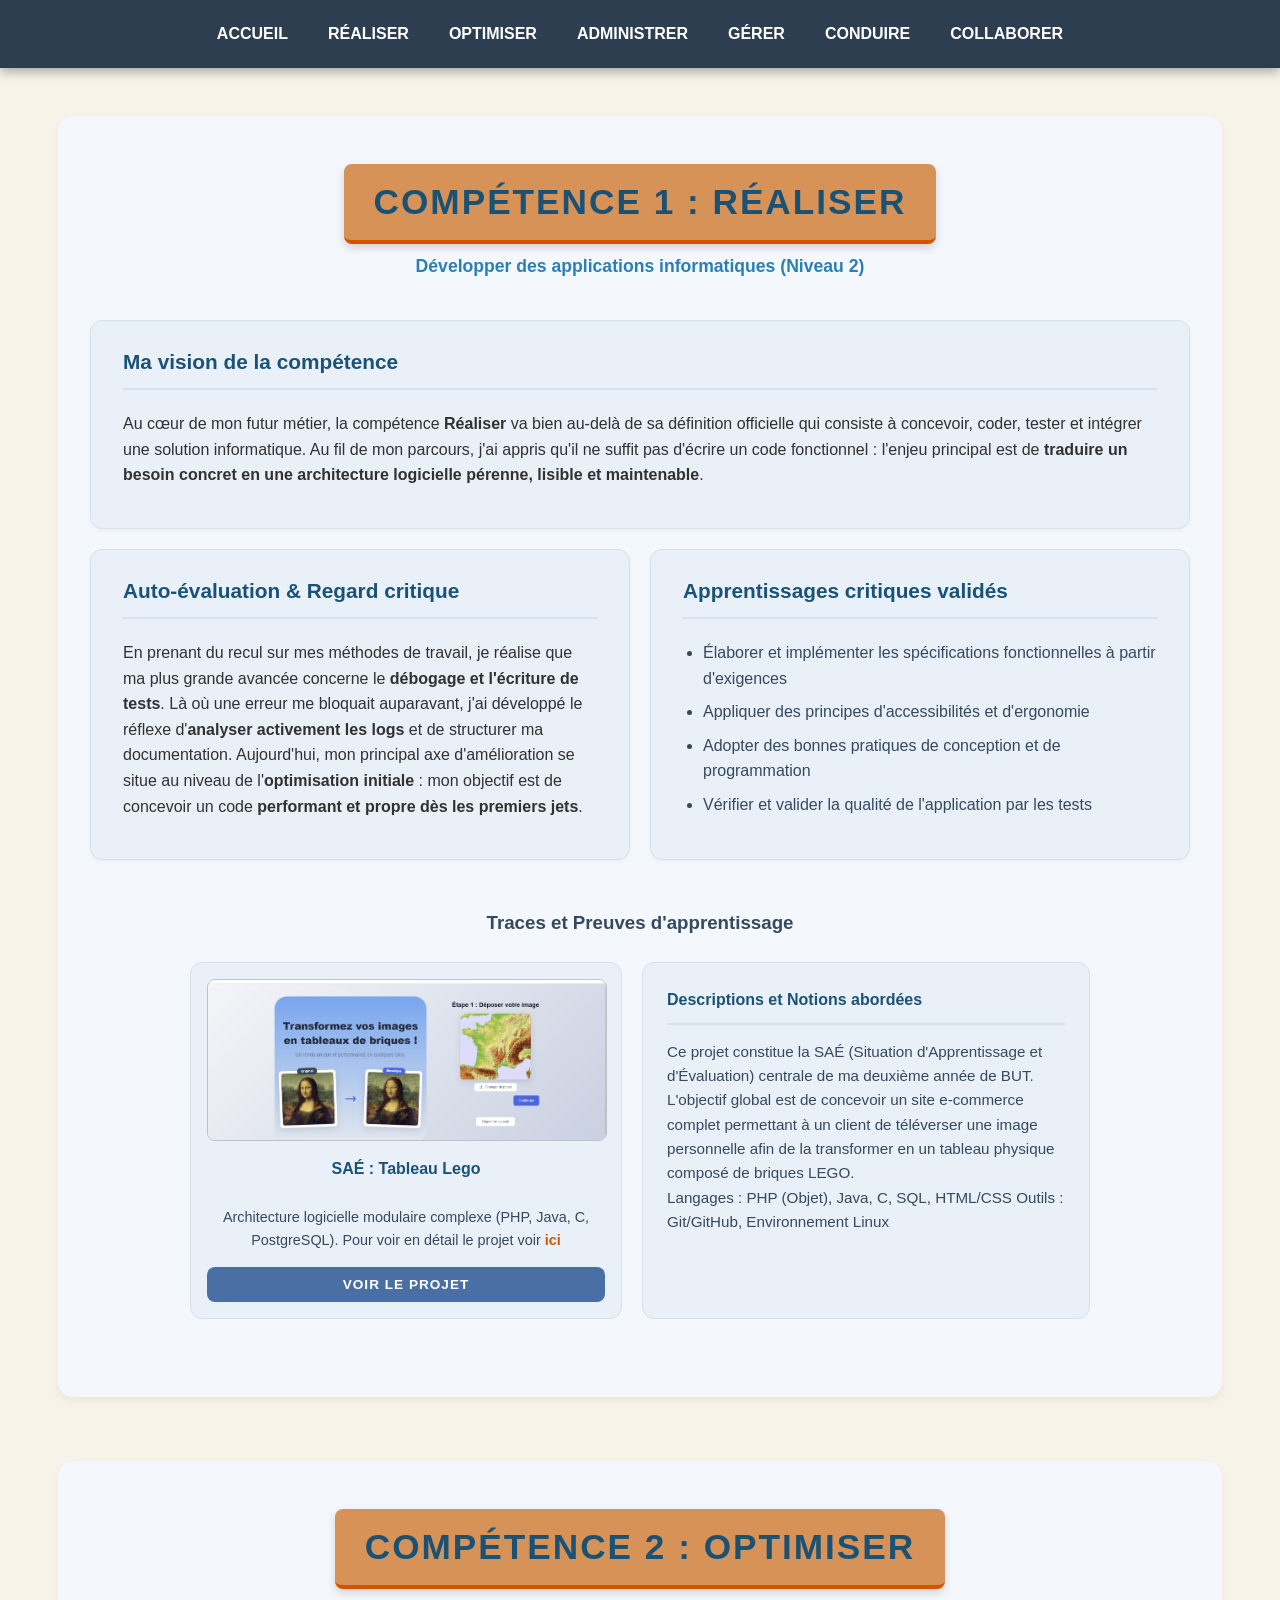
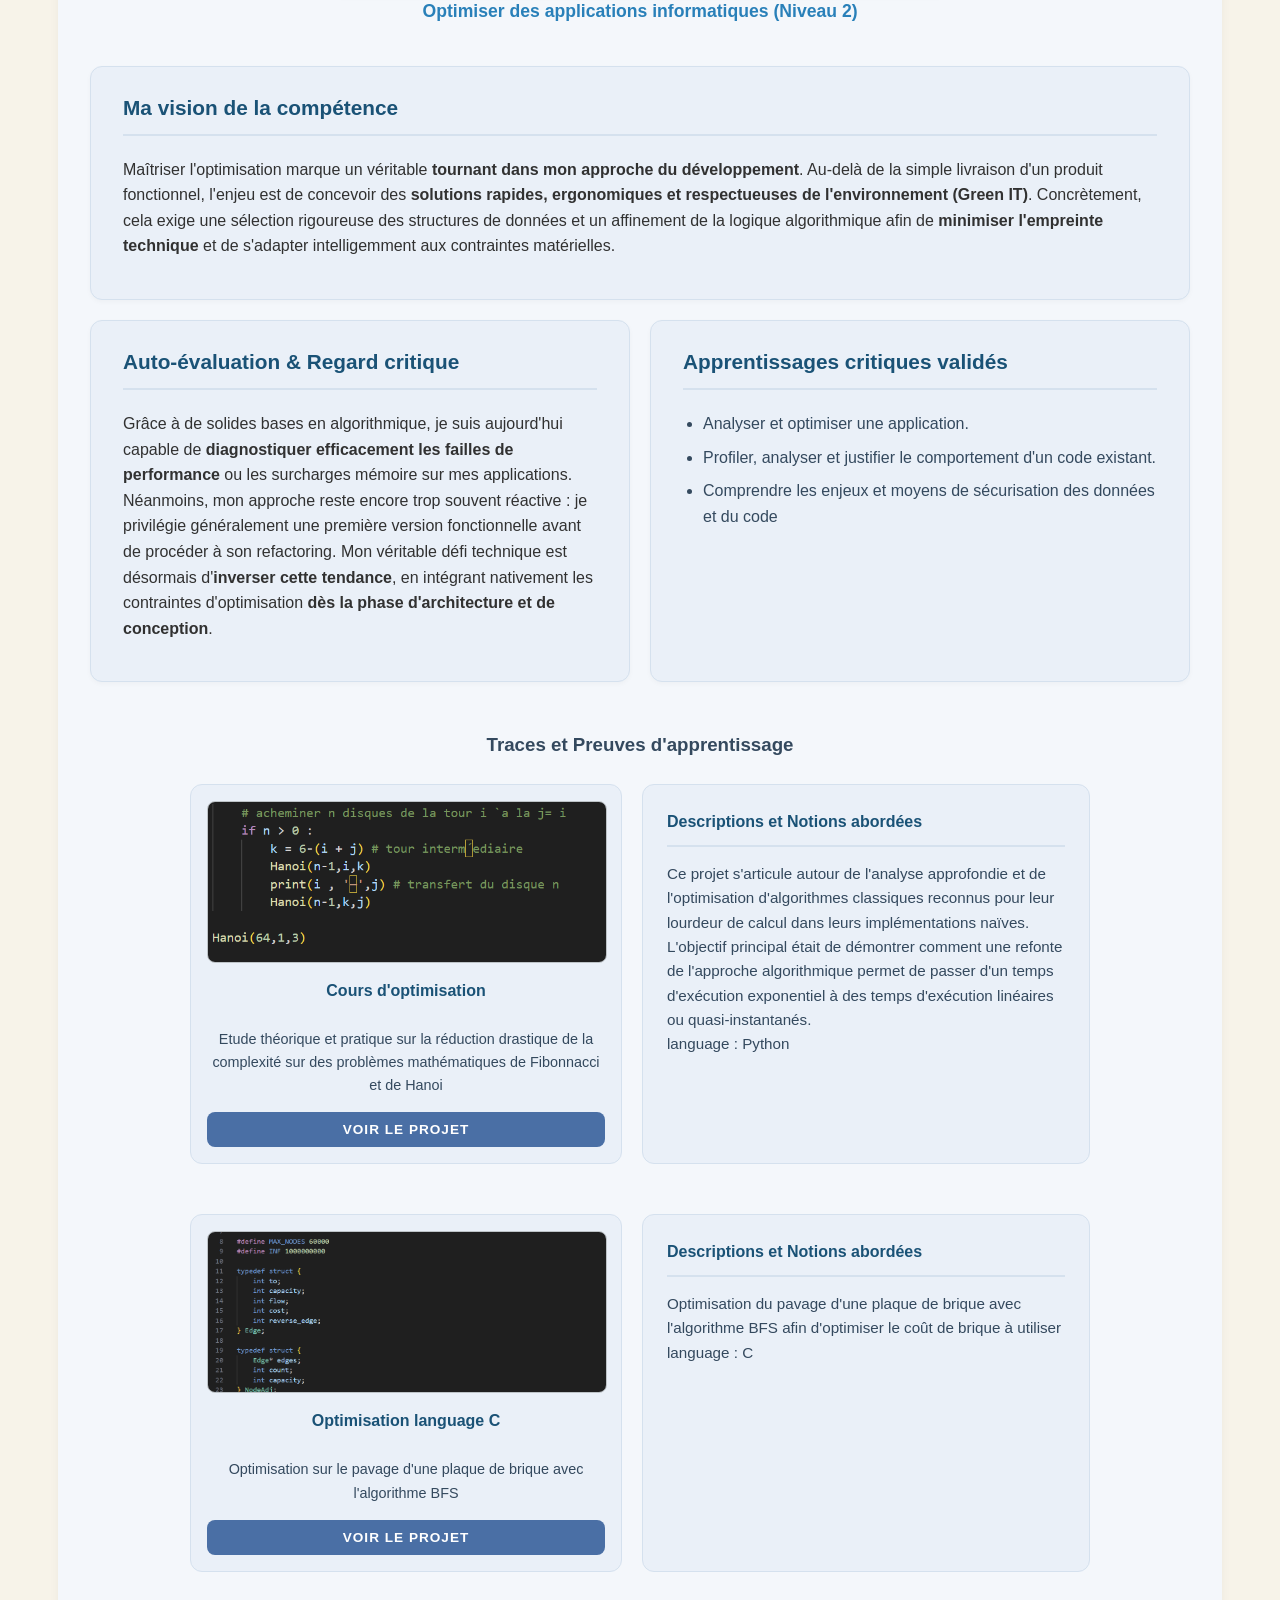
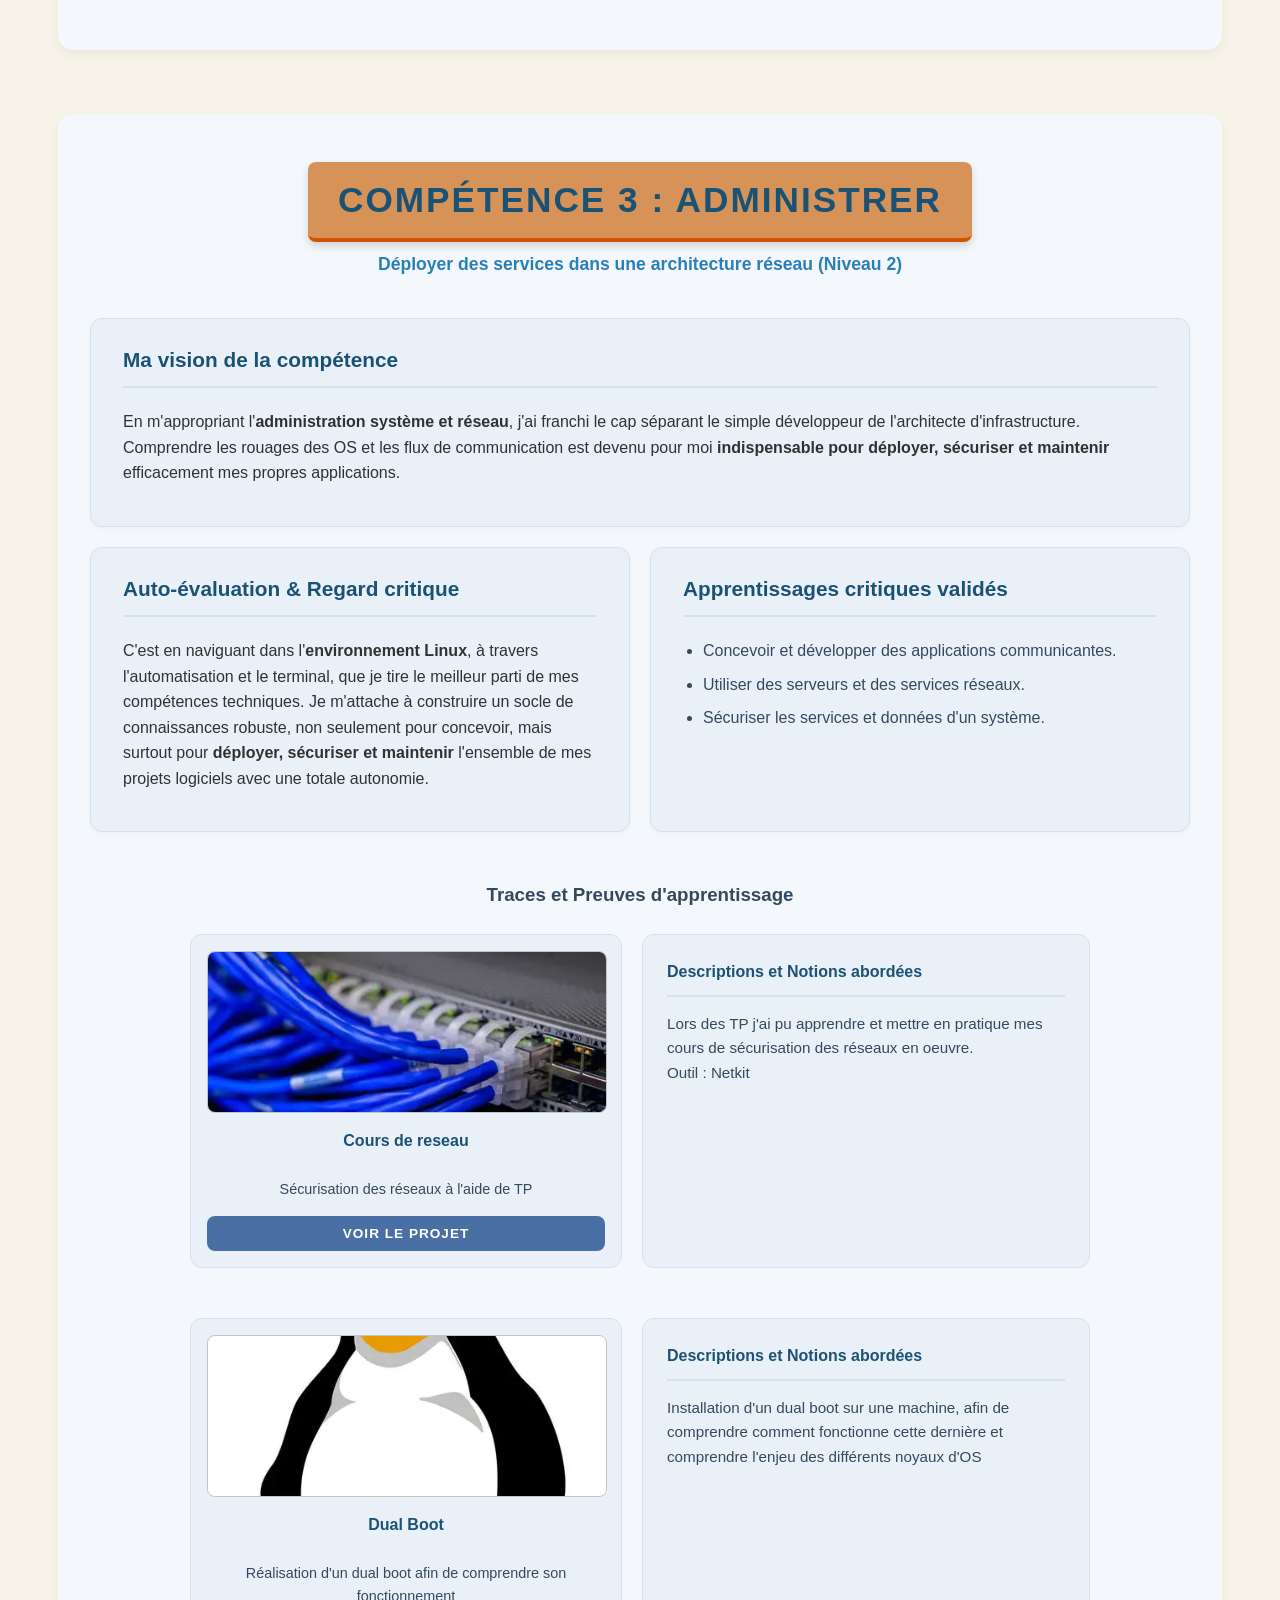
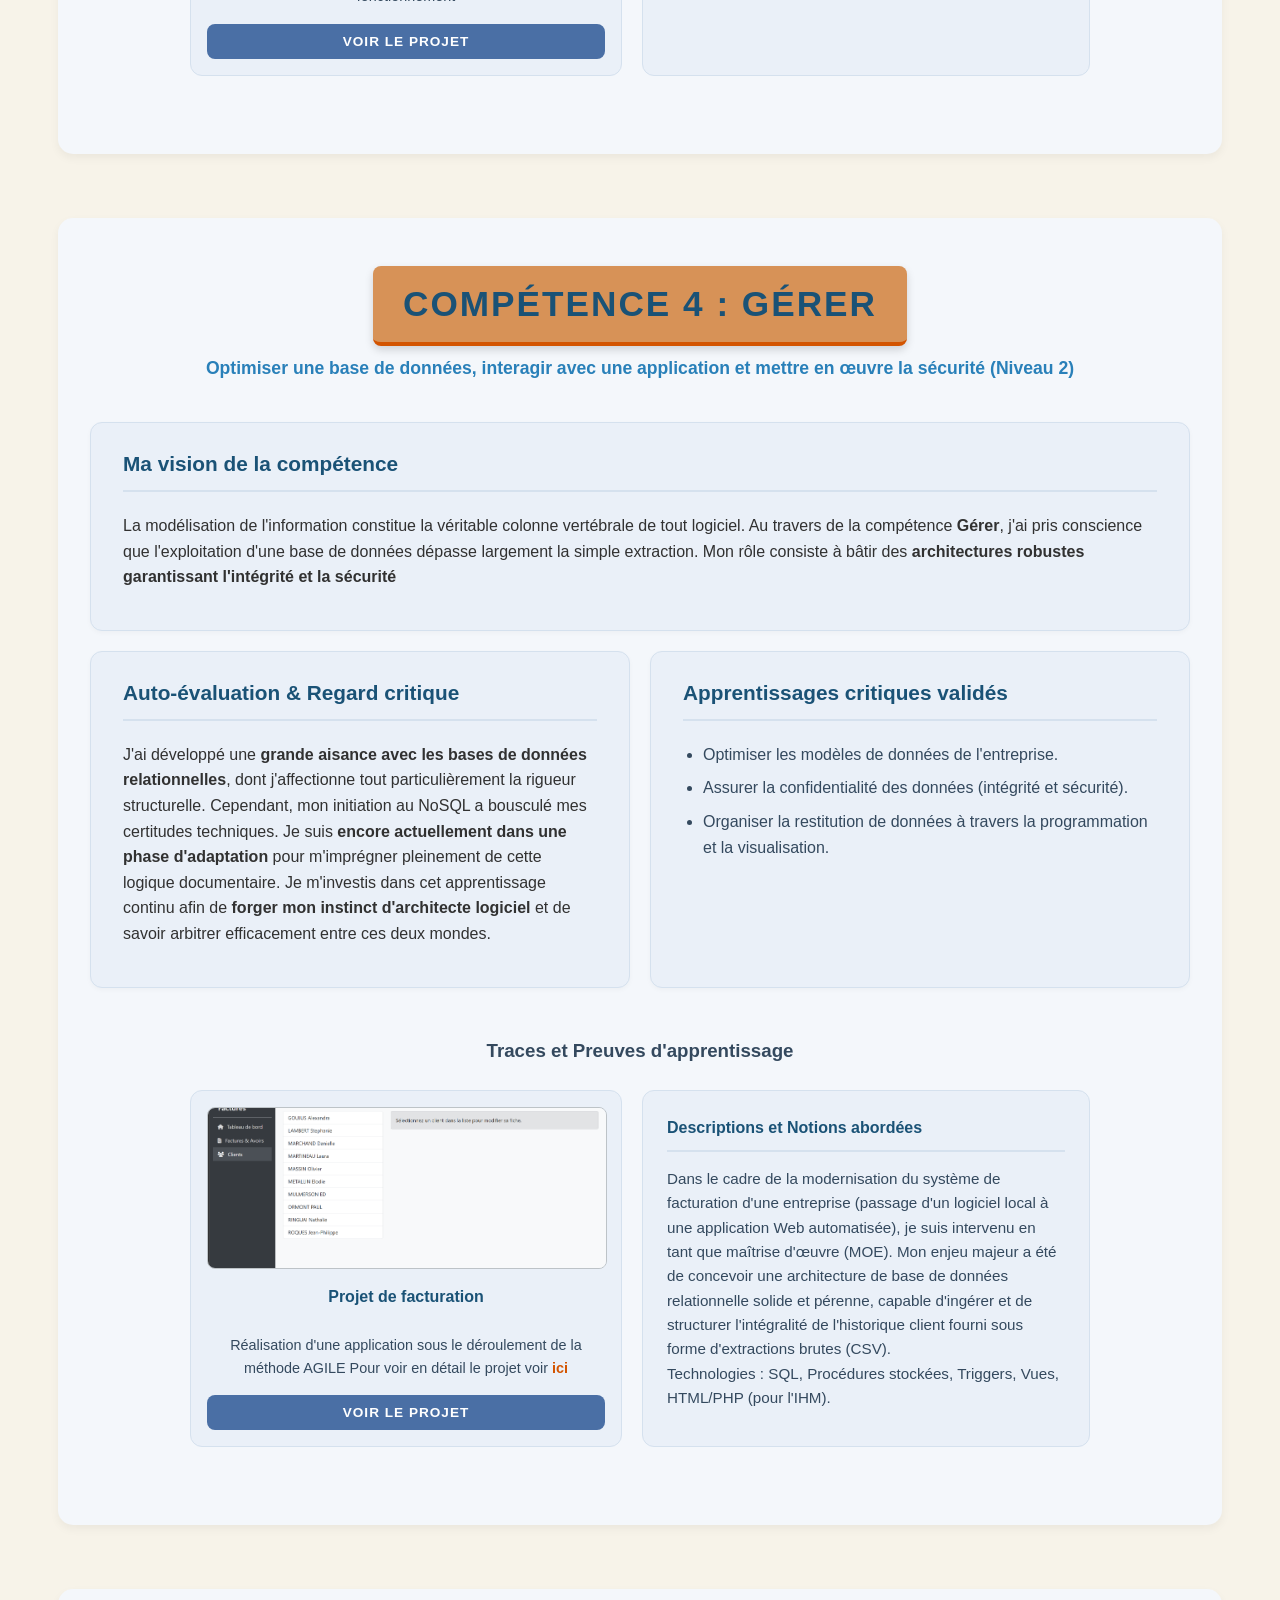
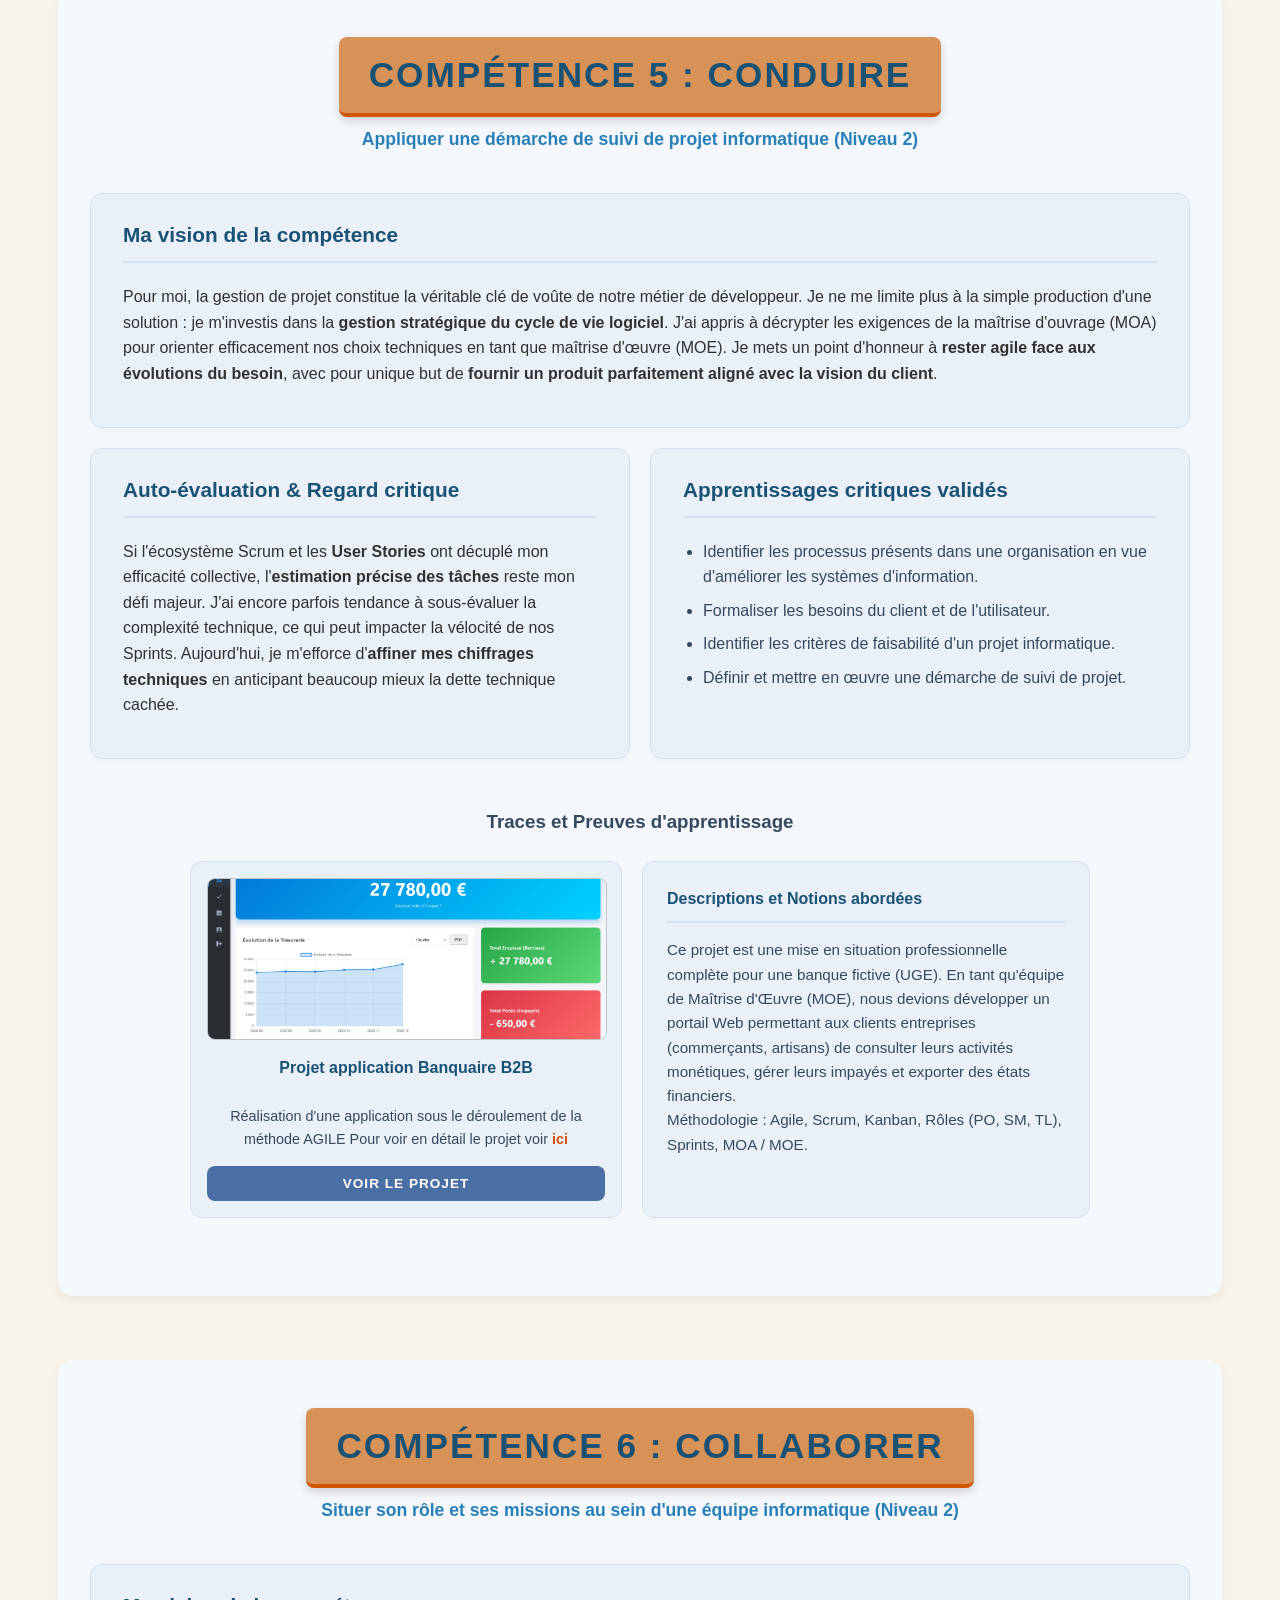
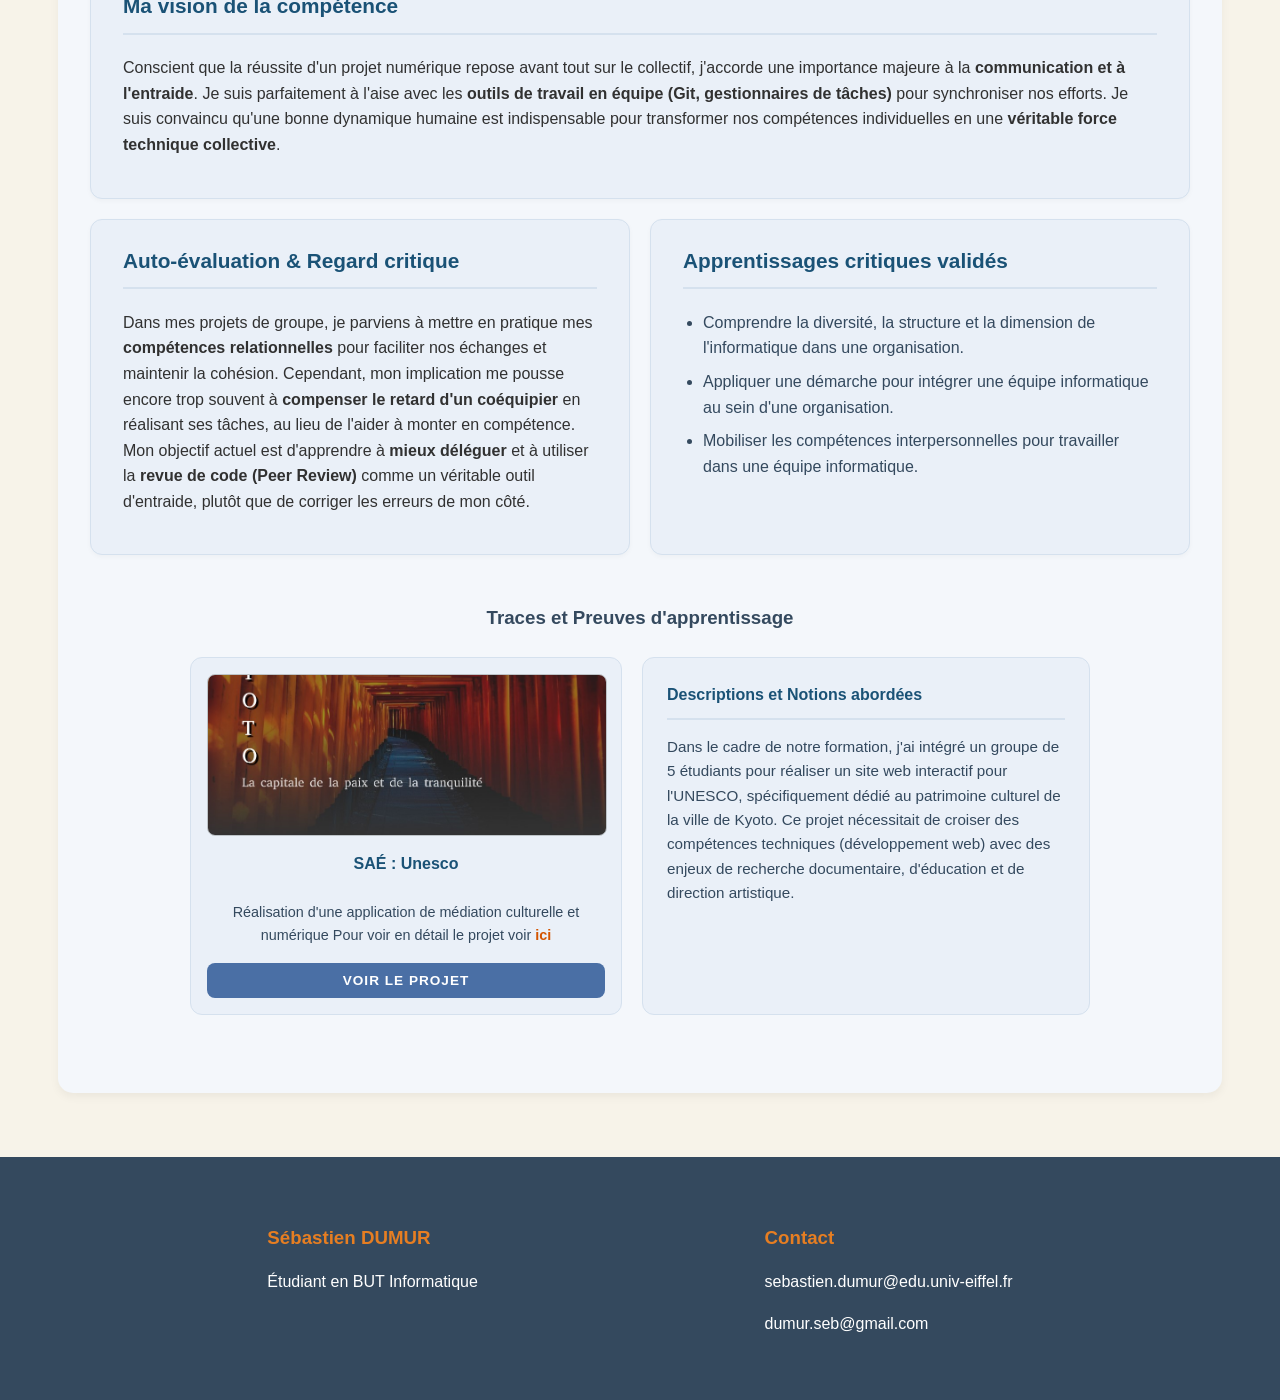
<file: competences.html>
<!DOCTYPE html>
<html lang="fr">
<head>
    <meta charset="UTF-8">
    <meta name="viewport" content="width=device-width, initial-scale=1.0, maximum-scale=1.0, user-select=none">
    <title>Mes Compétences | Sébastien DUMUR</title>
    <link rel="stylesheet" href="styles.css">
</head>
<body>
    <nav>
        <a href="index.html">Accueil</a>
        <a href="#realiser">Réaliser</a>
        <a href="#optimiser">Optimiser</a>
        <a href="#administrer">Administrer</a>
        <a href="#gerer">Gérer</a>
        <a href="#conduire">Conduire</a>
        <a href="#collaborer">Collaborer</a>
    </nav>

    <main>
        <section id="realiser" class="competence-wrapper">
            <h2 class="comp-title-main">Compétence 1 : RÉALISER</h2>
            <p class="comp-subtitle">Développer des applications informatiques (Niveau 2)</p>

            <div class="comp-grid-2">
                <div class="comp-card full-width">
                    <h3>Ma vision de la compétence</h3>
                    <p>Au cœur de mon futur métier, la compétence <strong>Réaliser</strong> va bien au-delà de sa définition officielle qui consiste à concevoir, coder, tester et intégrer une solution informatique. Au fil de mon parcours, j'ai appris qu'il ne suffit pas d'écrire un code fonctionnel : l'enjeu principal est de <strong>traduire un besoin concret en une architecture logicielle pérenne, lisible et maintenable</strong>.</p>
                </div>
                <div class="comp-card">
                    <h3> Auto-évaluation & Regard critique</h3>
                    <p>En prenant du recul sur mes méthodes de travail, je réalise que ma plus grande avancée concerne le <strong>débogage et l'écriture de tests</strong>. Là où une erreur me bloquait auparavant, j'ai développé le réflexe d'<strong>analyser activement les logs</strong> et de structurer ma documentation. Aujourd'hui, mon principal axe d'amélioration se situe au niveau de l'<strong>optimisation initiale</strong> : mon objectif est de concevoir un code <strong>performant et propre dès les premiers jets</strong>.</p>
                </div>
                <div class="comp-card">
                    <h3> Apprentissages critiques validés</h3>
                    <ul>
                        <li>Élaborer et implémenter les spécifications fonctionnelles à partir d'exigences</li>
                        <li>Appliquer des principes d'accessibilités et d'ergonomie</li>
                        <li>Adopter des bonnes pratiques de conception et de programmation</li>
                        <li>Vérifier et valider la qualité de l'application par les tests</li>
                    </ul>
                </div>
            </div>

            <div class="preuves-container">
                <h3>Traces et Preuves d'apprentissage</h3>
                <div class="preuves-grid">
                    <div class="projet-row">
                        <div class="preuve-card">
                            <img src="Image/img2brick.png" alt="Projet Lego" class="thumbnail" onclick="openGallery(['Image/img2brick.png', 'Image/img2brick_code.png', 'Image/img2brick_code2.png', 'Image/Img2brick2.png', 'Image/Img2brick3.png', 'Image/Img2brick4.png', 'Image/Img2brick5.png', 'Image/Img2brickMail.png'])">
                            <h4>SAÉ : Tableau Lego</h4>
                            <p>Architecture logicielle modulaire complexe (PHP, Java, C, PostgreSQL).
                            Pour voir en détail le projet voir <a href="https://github.com/Lynox789/Img2brick_grp/">ici</a></p>
                            <button class="btn-galerie" onclick="openGallery(['Image/img2brick.png', 'Image/img2brick_code.png', 'Image/img2brick_code2.png', 'Image/Img2brick2.png', 'Image/Img2brick3.png', 'Image/Img2brick4.png', 'Image/Img2brick5.png', 'Image/Img2brickMail.png'])">VOIR LE PROJET</button>
                        </div>
                        
                        <div class="description-card">
                            <h4>Descriptions et Notions abordées</h4>
                            <p>Ce projet constitue la SAÉ (Situation d'Apprentissage et d'Évaluation) centrale de ma deuxième année de BUT. L'objectif global est de concevoir un site e-commerce complet permettant à un client de téléverser une image personnelle afin de la transformer en un tableau physique composé de briques LEGO.</p>
                            <p>Langages : PHP (Objet), Java, C, SQL, HTML/CSS
                            Outils : Git/GitHub, Environnement Linux</p>
                        </div>
                    </div>
                </div>
            </div>
        </section>

        <section id="optimiser" class="competence-wrapper">
            <h2 class="comp-title-main">Compétence 2 : OPTIMISER</h2>
            <p class="comp-subtitle">Optimiser des applications informatiques (Niveau 2)</p>

            <div class="comp-grid-2">
                <div class="comp-card full-width">
                    <h3>Ma vision de la compétence</h3>
                    <p>Maîtriser l'optimisation marque un véritable <strong>tournant dans mon approche du développement</strong>. Au-delà de la simple livraison d'un produit fonctionnel, l'enjeu est de concevoir des <strong>solutions rapides, ergonomiques et respectueuses de l'environnement (Green IT)</strong>. Concrètement, cela exige une sélection rigoureuse des structures de données et un affinement de la logique algorithmique afin de <strong>minimiser l'empreinte technique</strong> et de s'adapter intelligemment aux contraintes matérielles.</p>
                </div>
                <div class="comp-card">
                    <h3> Auto-évaluation & Regard critique</h3>
                    <p>Grâce à de solides bases en algorithmique, je suis aujourd'hui capable de <strong>diagnostiquer efficacement les failles de performance</strong> ou les surcharges mémoire sur mes applications. Néanmoins, mon approche reste encore trop souvent réactive : je privilégie généralement une première version fonctionnelle avant de procéder à son refactoring. Mon véritable défi technique est désormais d'<strong>inverser cette tendance</strong>, en intégrant nativement les contraintes d'optimisation <strong>dès la phase d'architecture et de conception</strong>.</p>
                </div>
                <div class="comp-card">
                    <h3> Apprentissages critiques validés</h3>
                    <ul>
                        <li>Analyser et optimiser une application.</li>
                        <li>Profiler, analyser et justifier le comportement d'un code existant.</li>
                        <li>Comprendre les enjeux et moyens de sécurisation des données et du code</li>
                    </ul>
                </div>
            </div>
                <div class="preuves-container">
                    <h3>Traces et Preuves d'apprentissage</h3>
                    <div class="preuves-grid">
                        
                        <div class="projet-row">
                            <div class="preuve-card">
                                <img src="Image/opti_code.png" alt="Cours optimisation" class="thumbnail" onclick="openGallery(['Image/opti_code.png', 'Image/opti_code2.png'])">
                                <h4>Cours d'optimisation</h4>
                                <p>Etude théorique et pratique sur la réduction drastique de la complexité sur des problèmes mathématiques de Fibonnacci et de Hanoi</p>
                                <button class="btn-galerie" onclick="openGallery(['Image/opti_code.png', 'Image/opti_code2.png'])">VOIR LE PROJET</button>
                            </div>
                            <div class="description-card">
                                <h4>Descriptions et Notions abordées</h4>
                                <p>Ce projet s'articule autour de l'analyse approfondie et de l'optimisation d'algorithmes classiques reconnus pour leur lourdeur de calcul dans leurs implémentations naïves. L'objectif principal était de démontrer comment une refonte de l'approche algorithmique permet de passer d'un temps d'exécution exponentiel à des temps d'exécution linéaires ou quasi-instantanés.</p>
                                <p>language : Python</p>
                            </div>
                        </div>

                        <div class="projet-row">
                            <div class="preuve-card">
                                <img src="Image/opti_code3.png" alt="Optimisation C" class="thumbnail" onclick="openGallery(['Image/opti_code3.png', 'Image/resultat_pavage.png', 'Image/opti_code4.png', 'Image/opti_code5.png'])">
                                <h4>Optimisation language C</h4>
                                <p>Optimisation sur le pavage d'une plaque de brique avec l'algorithme BFS</p>
                                <button class="btn-galerie" onclick="openGallery(['Image/opti_code3.png', 'Image/resultat_pavage.png', 'Image/opti_code4.png', 'Image/opti_code5.png'])">VOIR LE PROJET</button>
                            </div>
                            <div class="description-card">
                                <h4>Descriptions et Notions abordées</h4>
                                <p>Optimisation du pavage d'une plaque de brique avec l'algorithme BFS afin d'optimiser le coût de brique à utiliser</p>
                                <p>language : C</p>
                            </div>
                        </div>

                    </div>
            </div>
            </div>
        </section>

        <section id="administrer" class="competence-wrapper">
            <h2 class="comp-title-main">Compétence 3 : ADMINISTRER</h2>
            <p class="comp-subtitle">Déployer des services dans une architecture réseau (Niveau 2)</p>

            <div class="comp-grid-2">
                <div class="comp-card full-width">
                    <h3>Ma vision de la compétence</h3>
                    <p>En m'appropriant l'<strong>administration système et réseau</strong>, j'ai franchi le cap séparant le simple développeur de l'architecte d'infrastructure. Comprendre les rouages des OS et les flux de communication est devenu pour moi <strong>indispensable pour déployer, sécuriser et maintenir</strong> efficacement mes propres applications.</p>
                </div>
                <div class="comp-card">
                    <h3> Auto-évaluation & Regard critique</h3>
                    <p>C'est en naviguant dans l'<strong>environnement Linux</strong>, à travers l'automatisation et le terminal, que je tire le meilleur parti de mes compétences techniques. Je m'attache à construire un socle de connaissances robuste, non seulement pour concevoir, mais surtout pour <strong>déployer, sécuriser et maintenir</strong> l'ensemble de mes projets logiciels avec une totale autonomie.</p>
                </div>
                <div class="comp-card">
                    <h3> Apprentissages critiques validés</h3>
                    <ul>
                        <li>Concevoir et développer des applications communicantes.</li>
                        <li>Utiliser des serveurs et des services réseaux.</li>
                        <li>Sécuriser les services et données d'un système.</li>
                    </ul>
                </div>
            </div>
                <div class="preuves-container">
                    <h3>Traces et Preuves d'apprentissage</h3>
                    <div class="preuves-grid">
                        
                        <div class="projet-row">
                            <div class="preuve-card">
                                <img src="Image/reseau.webp" alt="Cours reseau" class="thumbnail" onclick="openGallery(['Image/reseau.webp'])">
                                <h4>Cours de reseau</h4>
                                <p>Sécurisation des réseaux à l'aide de TP</p>
                                <button class="btn-galerie" onclick="openGallery(['Image/reseau.webp'])">VOIR LE PROJET</button>
                            </div>
                            <div class="description-card">
                                <h4>Descriptions et Notions abordées</h4>
                                <p>Lors des TP j'ai pu apprendre et mettre en pratique mes cours de sécurisation des réseaux en oeuvre.</p>
                                <p>Outil : Netkit</p>
                            </div>
                        </div>

                        <div class="projet-row">
                            <div class="preuve-card">
                                <img src="Image/tux.webp" alt="Dual Boot" class="thumbnail" onclick="openGallery(['Image/tux.webp'])">
                                <h4>Dual Boot</h4>
                                <p>Réalisation d'un dual boot afin de comprendre son fonctionnement</p>
                                <button class="btn-galerie" onclick="openGallery(['Image/tux.webp'])">VOIR LE PROJET</button>
                            </div>
                            <div class="description-card">
                                <h4>Descriptions et Notions abordées</h4>
                                <p>Installation d'un dual boot sur une machine, afin de comprendre comment fonctionne cette dernière et comprendre l'enjeu des différents noyaux d'OS</p>
                            </div>
                        </div>

                    </div>
            </div>
        </section>

        <section id="gerer" class="competence-wrapper">
            <h2 class="comp-title-main">Compétence 4 : GÉRER</h2>
            <p class="comp-subtitle">Optimiser une base de données, interagir avec une application et mettre en œuvre la sécurité (Niveau 2)</p>

            <div class="comp-grid-2">
                <div class="comp-card full-width">
                    <h3>Ma vision de la compétence</h3>
                    <p>La modélisation de l'information constitue la véritable colonne vertébrale de tout logiciel. Au travers de la compétence <strong>Gérer</strong>, j'ai pris conscience que l'exploitation d'une base de données dépasse largement la simple extraction. Mon rôle consiste à bâtir des <strong>architectures robustes garantissant l'intégrité et la sécurité</strong></p>
                </div>
                <div class="comp-card">
                    <h3> Auto-évaluation & Regard critique</h3>
                    <p>J'ai développé une <strong>grande aisance avec les bases de données relationnelles</strong>, dont j'affectionne tout particulièrement la rigueur structurelle. Cependant, mon initiation au NoSQL a bousculé mes certitudes techniques. Je suis <strong>encore actuellement dans une phase d'adaptation</strong> pour m'imprégner pleinement de cette logique documentaire. Je m'investis dans cet apprentissage continu afin de <strong>forger mon instinct d'architecte logiciel</strong> et de savoir arbitrer efficacement entre ces deux mondes.</p>
                </div>
                <div class="comp-card">
                    <h3> Apprentissages critiques validés</h3>
                    <ul>
                        <li>Optimiser les modèles de données de l'entreprise.</li>
                        <li>Assurer la confidentialité des données (intégrité et sécurité).</li>
                        <li>Organiser la restitution de données à travers la programmation et la visualisation.</li>
                    </ul>
                </div>
            </div>
            <div class="preuves-container">
                <h3>Traces et Preuves d'apprentissage</h3>
                <div class="preuves-grid">
                    <div class="projet-row">
                        <div class="preuve-card">
                            <img src="Image/facturation.png" alt="facturation" class="thumbnail" onclick="openGallery(['Image/facturation.png'])">
                            <h4>Projet de facturation</h4>
                            <p>Réalisation d'une application sous le déroulement de la méthode AGILE
                            Pour voir en détail le projet voir <a href="https://github.com/Lynox789/Facturation/">ici</a></p>
                            <button class="btn-galerie" onclick="openGallery(['Image/facturation.png'])">VOIR LE PROJET</button>
                        </div>
                        
                        <div class="description-card">
                            <h4>Descriptions et Notions abordées</h4>
                            <p>Dans le cadre de la modernisation du système de facturation d'une entreprise (passage d'un logiciel local à une application Web automatisée), je suis intervenu en tant que maîtrise d'œuvre (MOE). Mon enjeu majeur a été de concevoir une architecture de base de données relationnelle solide et pérenne, capable d'ingérer et de structurer l'intégralité de l'historique client fourni sous forme d'extractions brutes (CSV).</p>
                            <p>Technologies : SQL, Procédures stockées, Triggers, Vues, HTML/PHP (pour l'IHM).</p>
                        </div>
                    </div>
                </div>
            </div>
        </section>

        <section id="conduire" class="competence-wrapper">
            <h2 class="comp-title-main">Compétence 5 : CONDUIRE</h2>
            <p class="comp-subtitle">Appliquer une démarche de suivi de projet informatique (Niveau 2)</p>

            <div class="comp-grid-2">
                <div class="comp-card full-width">
                    <h3>Ma vision de la compétence</h3>
                    <p>Pour moi, la gestion de projet constitue la véritable clé de voûte de notre métier de développeur. Je ne me limite plus à la simple production d'une solution : je m'investis dans la <strong>gestion stratégique du cycle de vie logiciel</strong>. J'ai appris à décrypter les exigences de la maîtrise d'ouvrage (MOA) pour orienter efficacement nos choix techniques en tant que maîtrise d'œuvre (MOE). Je mets un point d'honneur à <strong>rester agile face aux évolutions du besoin</strong>, avec pour unique but de <strong>fournir un produit parfaitement aligné avec la vision du client</strong>.</p>
                </div>
                <div class="comp-card">
                    <h3> Auto-évaluation & Regard critique</h3>
                    <p>Si l'écosystème Scrum et les <strong>User Stories</strong> ont décuplé mon efficacité collective, l'<strong>estimation précise des tâches</strong> reste mon défi majeur. J'ai encore parfois tendance à sous-évaluer la complexité technique, ce qui peut impacter la vélocité de nos Sprints. Aujourd'hui, je m'efforce d'<strong>affiner mes chiffrages techniques</strong> en anticipant beaucoup mieux la dette technique cachée.</p>
                </div>
                <div class="comp-card">
                    <h3> Apprentissages critiques validés</h3>
                    <ul>
                        <li>Identifier les processus présents dans une organisation en vue d'améliorer les systèmes d'information.</li>
                        <li>Formaliser les besoins du client et de l'utilisateur.</li>
                        <li>Identifier les critères de faisabilité d'un projet informatique.</li>
                        <li>Définir et mettre en œuvre une démarche de suivi de projet.</li>
                    </ul>
                </div>
            </div>
            <div class="preuves-container">
                <h3>Traces et Preuves d'apprentissage</h3>
                <div class="preuves-grid">
                    <div class="projet-row">
                        <div class="preuve-card">
                            <img src="Image/banque.png" alt="Banque" class="thumbnail" onclick="openGallery(['Image/banque.png', 'Image/banque2.png', 'Image/banque3.png', 'Image/banque4.png', 'Image/banque5.png'])">
                            <h4>Projet application Banquaire B2B</h4>
                            <p>Réalisation d'une application sous le déroulement de la méthode AGILE
                            Pour voir en détail le projet voir <a href="https://github.com/Lynox789/Banque/">ici</a></p>
                            <button class="btn-galerie" onclick="openGallery(['Image/banque.png', 'Image/banque2.png', 'Image/banque3.png', 'Image/banque4.png', 'Image/banque5.png'])">VOIR LE PROJET</button>
                        </div>
                        
                        <div class="description-card">
                            <h4>Descriptions et Notions abordées</h4>
                            <p>Ce projet est une mise en situation professionnelle complète pour une banque fictive (UGE). En tant qu'équipe de Maîtrise d'Œuvre (MOE), nous devions développer un portail Web permettant aux clients entreprises (commerçants, artisans) de consulter leurs activités monétiques, gérer leurs impayés et exporter des états financiers.</p>
                            <p>Méthodologie : Agile, Scrum, Kanban, Rôles (PO, SM, TL), Sprints, MOA / MOE.</p>
                        </div>
                    </div>
                </div>
            </div>
        </section>

        <section id="collaborer" class="competence-wrapper">
            <h2 class="comp-title-main">Compétence 6 : COLLABORER</h2>
            <p class="comp-subtitle">Situer son rôle et ses missions au sein d'une équipe informatique (Niveau 2)</p>

            <div class="comp-grid-2">
                <div class="comp-card full-width">
                    <h3>Ma vision de la compétence</h3>
                    <p>Conscient que la réussite d'un projet numérique repose avant tout sur le collectif, j'accorde une importance majeure à la <strong>communication et à l'entraide</strong>. Je suis parfaitement à l'aise avec les <strong>outils de travail en équipe (Git, gestionnaires de tâches)</strong> pour synchroniser nos efforts. Je suis convaincu qu'une bonne dynamique humaine est indispensable pour transformer nos compétences individuelles en une <strong>véritable force technique collective</strong>.</p>
                </div>
                <div class="comp-card">
                    <h3> Auto-évaluation & Regard critique</h3>
                    <p>Dans mes projets de groupe, je parviens à mettre en pratique mes <strong>compétences relationnelles</strong> pour faciliter nos échanges et maintenir la cohésion. Cependant, mon implication me pousse encore trop souvent à <strong>compenser le retard d'un coéquipier</strong> en réalisant ses tâches, au lieu de l'aider à monter en compétence. Mon objectif actuel est d'apprendre à <strong>mieux déléguer</strong> et à utiliser la <strong>revue de code (Peer Review)</strong> comme un véritable outil d'entraide, plutôt que de corriger les erreurs de mon côté.</p>
                </div>
                <div class="comp-card">
                    <h3> Apprentissages critiques validés</h3>
                    <ul>
                        <li>Comprendre la diversité, la structure et la dimension de l'informatique dans une organisation.</li>
                        <li>Appliquer une démarche pour intégrer une équipe informatique au sein d'une organisation.</li>
                        <li>Mobiliser les compétences interpersonnelles pour travailler dans une équipe informatique.</li>
                    </ul>
                </div>
            </div>
                <div class="preuves-container">
                <h3>Traces et Preuves d'apprentissage</h3>
                <div class="preuves-grid">
                    <div class="projet-row">
                        <div class="preuve-card">
                            <img src="Image/unesco.jpg" alt="Projet Unesco" class="thumbnail" onclick="openGallery(['Image/unesco.jpg', 'Image/KyotoBienseance.png'])">
                            <h4>SAÉ : Unesco</h4>
                            <p>Réalisation d'une application de médiation culturelle et numérique
                            Pour voir en détail le projet voir <a href="https://github.com/Lynox789/Kyoto_final/">ici</a></p>
                            <button class="btn-galerie" onclick="openGallery(['Image/unesco.jpg', 'Image/KyotoBienseance.png'])">VOIR LE PROJET</button>
                        </div>
                        
                        <div class="description-card">
                            <h4>Descriptions et Notions abordées</h4>
                            <p>Dans le cadre de notre formation, j'ai intégré un groupe de 5 étudiants pour réaliser un site web interactif pour l'UNESCO, spécifiquement dédié au patrimoine culturel de la ville de Kyoto. Ce projet nécessitait de croiser des compétences techniques (développement web) avec des enjeux de recherche documentaire, d'éducation et de direction artistique.</p>
                        </div>
                    </div>
                </div>
            </div>
        </section>

    </main>

    <footer>
        <div class="footer-container">
            <div>
                <h3>Sébastien DUMUR</h3>
                <p>Étudiant en BUT Informatique</p>
            </div>
            <div>
                <h3>Contact</h3>
                <p>sebastien.dumur@edu.univ-eiffel.fr</p>
                <p>dumur.seb@gmail.com</p>
            </div>
        </div>
    </footer>

    <div id="lightbox">
        <button class="gallery-close" onclick="closeGallery()">✕</button>
        <div class="gallery-track" id="gallery-track"></div>
        <div class="gallery-counter" id="gallery-counter">1 / 1</div>
    </div>

    <script>
        const lightbox = document.getElementById('lightbox');
        const track = document.getElementById('gallery-track');
        const counter = document.getElementById('gallery-counter');
        
        let currentGallery = [];
        let currentIndex = 0;
        let isDragging = false;
        let startX = 0, startY = 0;
        let currentTranslate = 0, prevTranslate = 0;
        let animationID = 0;

        lightbox.addEventListener('click', (e) => {
            // Si on clique sur le fond noir ou la zone autour de l'image, on ferme
            if (e.target.id === 'lightbox' || e.target.classList.contains('gallery-slide')) {
                closeGallery();
            }
        });

        function openGallery(imagesArray) {
            currentGallery = imagesArray;
            currentIndex = 0;
            track.innerHTML = '';
            
            currentGallery.forEach(src => {
                const slide = document.createElement('div');
                slide.className = 'gallery-slide';
                const img = document.createElement('img');
                img.src = src;
                img.alt = "Image de preuve";
                
                // Zoom sur PC
                img.addEventListener('dblclick', function(e) {
                    e.stopPropagation(); // Empêche le clic de se propager au fond
                    this.classList.toggle('zoomed');
                });

                // Zoom sur Mobile
                let lastTap = 0;
                img.addEventListener('touchend', function(e) {
                    let currentTime = new Date().getTime();
                    let tapLength = currentTime - lastTap;
                    // Si le temps entre deux tapes est court (< 300ms), c'est un double-tap
                    if (tapLength < 300 && tapLength > 0) {
                        this.classList.toggle('zoomed');
                        e.preventDefault(); // Empêche le comportement par défaut du navigateur
                    }
                    lastTap = currentTime;
                });

                slide.appendChild(img);
                track.appendChild(slide);
            });
            
            lightbox.style.display = 'block';
            document.body.style.overflow = 'hidden'; 
            
            track.style.transition = 'none'; 
            currentTranslate = currentIndex * -window.innerWidth;
            prevTranslate = currentTranslate;
            
            // Retire le zoom de toutes les images lors d'un changement de slide
            document.querySelectorAll('.gallery-slide img').forEach(img => img.classList.remove('zoomed'));
            
            setSliderPosition();
            updateCounter();
        }

        function closeGallery() {
            lightbox.style.display = 'none';
            document.body.style.overflow = ''; 
            cancelAnimationFrame(animationID);
        }

        lightbox.addEventListener('touchstart', touchStart);
        lightbox.addEventListener('touchmove', touchMove);
        lightbox.addEventListener('touchend', touchEnd);
        lightbox.addEventListener('mousedown', mouseStart);
        lightbox.addEventListener('mousemove', mouseMove);
        lightbox.addEventListener('mouseleave', mouseEnd);
        lightbox.addEventListener('mouseup', mouseEnd);

        function touchStart(e) { startDrag(e.touches[0].clientX, e.touches[0].clientY); }
        function mouseStart(e) { 
            e.preventDefault(); 
            startDrag(e.clientX, e.clientY); 
            lightbox.style.cursor = 'grabbing';
        }

        function startDrag(x, y) {
            isDragging = true;
            startX = x;
            startY = y;
            track.style.transition = 'none'; 
            cancelAnimationFrame(animationID);
        }

        function touchMove(e) { dragMove(e.touches[0].clientX, e.touches[0].clientY); }
        function mouseMove(e) { if (isDragging) dragMove(e.clientX, e.clientY); }

        function dragMove(currentX, currentY) {
            if (!isDragging) return;
            const diffX = currentX - startX;
            const diffY = currentY - startY;

            if (window.innerWidth <= 768 && Math.abs(diffY) > 80 && Math.abs(diffX) < 50) {
                closeGallery();
                return;
            }

            currentTranslate = prevTranslate + diffX;
            if (currentIndex === 0 && diffX > 0) currentTranslate = diffX / 3;
            if (currentIndex === currentGallery.length - 1 && diffX < 0) currentTranslate = prevTranslate + diffX / 3;

            setSliderPosition();
        }

        function touchEnd() { endDrag(); }
        function mouseEnd() { if (isDragging) endDrag(); }

        function endDrag() {
            isDragging = false;
            lightbox.style.cursor = 'grab';
            
            const movedBy = currentTranslate - prevTranslate;
            const threshold = Math.max(100, window.innerWidth * 0.2);

            track.style.transition = 'transform 0.3s ease-out';

            if (movedBy < -threshold && currentIndex < currentGallery.length - 1) {
                currentIndex += 1;
            } else if (movedBy > threshold && currentIndex > 0) {
                currentIndex -= 1;
            }

            currentTranslate = currentIndex * -window.innerWidth;
            prevTranslate = currentTranslate;
            
            setSliderPosition();
            updateCounter();
        }

        function setSliderPosition() {
            track.style.transform = `translateX(${currentTranslate}px)`;
        }

        function updateCounter() {
            counter.innerText = `${currentIndex + 1} / ${currentGallery.length}`;
        }

        window.addEventListener('resize', () => {
            if (lightbox.style.display === 'block') {
                track.style.transition = 'none';
                currentTranslate = currentIndex * -window.innerWidth;
                prevTranslate = currentTranslate;
                setSliderPosition();
            }
        });
        
        window.addEventListener('keydown', (e) => {
            if (e.key === 'Escape' && lightbox.style.display === 'block') closeGallery();
        });
    </script>
</body>
</html>
</file>
<file: styles.css>
/* #> sert à différencier des commentaires classiques des sections de code */
/* #> styles globaux */
body {
    font-family: 'Segoe UI', Tahoma, Geneva, Verdana, sans-serif;
    margin: 0;
    padding: 0;
    background: #f7f3e9;
    color: #313131;
    line-height: 1.6;
    text-align: center;
    overflow-x: hidden;
}

h1,
h3,
h4 {
    color: #34495e;
    font-weight: bold;
}

a {
    color: #d35400;
    text-decoration: none;
    font-weight: bold;
    transition: color 0.3s ease;
}

a:hover {
    color: #2980b9;
    text-decoration: underline;
}

/* #>header & nav*/

header {
    background: #4a6fa5;
    color: white;
    padding: 2rem 1rem 3rem 1rem;
    text-align: center;
}

header h1 {
    color: white;
    margin: 0 0 10px 0;
}

/* La navbar qui suit le défilement */
nav {
    position: sticky;
    top: 0;
    z-index: 1000;
    background-color: #2c3e50;
    padding: 1rem;
    display: flex;
    justify-content: center;
    flex-wrap: wrap;
    gap: 20px;
    box-shadow: 0 4px 10px rgba(0, 0, 0, 0.3);
    width: 100%;
    box-sizing: border-box;
}

nav a {
    color: white;
    text-decoration: none;
    font-weight: bold;
    font-size: 1rem;
    text-transform: uppercase;
    transition: color 0.3s ease, transform 0.3s ease;
    padding: 5px 10px;
}

nav a:hover {
    color: #e67e22;
    transform: translateY(-2px);
}

/* #> Titres sections */
section {
    margin-top: 3rem;
    margin-bottom: 5rem;
    padding: 0 1rem;
}

section h2 {
    color: #fff;
    background-color: #d79257;
    /* Couleur orange d'accentuation */
    display: inline-block;
    padding: 10px 30px;
    border-radius: 8px;
    font-size: 2rem;
    text-transform: uppercase;
    letter-spacing: 2px;
    box-shadow: 0 4px 8px rgba(0, 0, 0, 0.15);
    margin-bottom: 2.5rem;
    border-bottom: 4px solid #d35400;
}

/* #> grid layout */
.grid-layout {
    display: grid;
    grid-template-columns: 1fr 1fr;
    gap: 20px;
    max-width: 1100px;
    margin: 0 auto;
}

.grid-block {
    background-color: #fff;
    padding: 2.5rem;
    border-radius: 15px;
    box-shadow: 0 6px 15px rgba(0, 0, 0, 0.08);
    text-align: left;
    display: flex;
    flex-direction: column;
    justify-content: center;
    transition: transform 0.3s ease;
}

.grid-block:hover {
    transform: translateY(-5px);
}

.grid-block h3 {
    margin-top: 0;
    color: #2c3e50;
    font-size: 1.5rem;
    border-bottom: 2px solid #bdc3c7;
    padding-bottom: 10px;
}

/* Le bloc qui prend toute la hauteur sur la droite */
.grid-tall {
    grid-row: span 2;
    background-color: #34495e;
    color: #ecf0f1;
    justify-content: flex-start;
    /* Aligne le contenu tout en haut */
}

.grid-tall h3 {
    color: #e67e22;
    border-bottom-color: #4a6fa5;
}

/* Le bloc qui prend toute la largeur */
.grid-wide {
    grid-column: span 2;
}

/* #> section introduction */
.intro-block {
    display: flex;
    flex-direction: row;
    align-items: center;
    justify-content: space-between;
    gap: 30px;
}

.intro-text {
    flex: 1;
}

.profile-pic {
    width: 160px;
    height: 160px;
    border-radius: 50%;
    object-fit: cover;
    border: 4px solid #e67e22;
    /* Bordure orange pour rappeler le thème */
    box-shadow: 0 6px 15px rgba(0, 0, 0, 0.15);
    flex-shrink: 0;
    /* Empêche la photo de s'écraser */
}

/* #> Objectif de carrière */

.goals-container {
    display: flex;
    flex-direction: column;
    gap: 20px;
    justify-content: space-around;
}

.goal-item {
    display: flex;
    flex-direction: row;
    align-items: center;
    gap: 15px;
    background: #f8f9fa;
    padding: 15px;
    border-radius: 10px;
    box-shadow: 0 2px 5px rgba(0, 0, 0, 0.05);
}

.goal-item .icon-placeholder {
    font-size: 2rem;
    color: #d35400;
    background: rgba(211, 84, 0, 0.1);
    width: 50px;
    height: 50px;
    border-radius: 50%;
    display: flex;
    align-items: center;
    justify-content: center;
    flex-shrink: 0;
}

.goal-text h4 {
    margin: 0;
    font-size: 1.1rem;
    color: #34495e;
}

.goal-text p {
    margin: 5px 0 0 0;
    font-size: 0.95rem;
    color: #6c757d;
}

a.carte-comp-but {
    text-decoration: none;
    color: inherit;
    display: flex;
    /* Assure que le flexbox continue de fonctionner */
}

/* #> Parcours académiques */
.academic-structure {
    display: flex;
    flex-direction: row;
    gap: 20px;
    justify-content: space-between;
    margin-top: 20px;
}

.academic-item {
    flex: 1;
    background-color: #f8f9fa;
    border-radius: 10px;
    box-shadow: 0 2px 5px rgba(0, 0, 0, 0.05);
    overflow: hidden;
    display: flex;
    flex-direction: column;
}

.img-wrapper {
    width: 100%;
    height: 200px;
    overflow: hidden;
}

.formation-image {
    width: 100%;
    height: 100%;
    object-fit: cover;
    transition: transform 0.3s ease;
}

.academic-item:hover .formation-image {
    transform: scale(1.05);
}

.academic-info {
    padding: 20px;
    text-align: center;
}

.academic-info h4 {
    margin: 0 0 5px 0;
    font-size: 1.2rem;
    color: #34495e;
}

.academic-info p {
    margin: 0;
    font-size: 0.95rem;
    color: #6c757d;
}

.academic-info .specialties {
    font-weight: bold;
    color: #d35400;
    margin-top: 5px;
}

.formation-link {
    display: inline-block;
    margin-top: 10px;
    font-size: 0.9rem;
    color: #4a6fa5;
}

/* #> section compétences */
.competences-but-grid {
    display: grid;
    grid-template-columns: repeat(3, 1fr);
    /* 3 colonnes par défaut */
    gap: 20px;
    max-width: 1100px;
    margin: 0 auto;
}

.carte-comp-but {
    background-color: #fff;
    padding: 20px;
    border-radius: 15px;
    box-shadow: 0 4px 10px rgba(0, 0, 0, 0.1);
    text-align: center;
    display: flex;
    flex-direction: column;
    align-items: center;
    transition: transform 0.3s, box-shadow 0.3s;
}

.carte-comp-but:hover {
    transform: translateY(-5px);
    box-shadow: 0 6px 15px rgba(0, 0, 0, 0.15);
}

.carte-comp-but .icon-placeholder {
    width: 100%;
    height: 150px;
    /* Hauteur fixe pour faire un rectangle régulier */
    display: flex;
    align-items: center;
    justify-content: center;
    margin: 0 auto 20px auto;
    background: transparent;
    border-radius: 8px;
}

.carte-comp-but .icon-placeholder img {
    width: 100%;
    height: 100%;
    object-fit: cover;
    /* Remplit tout le rectangle proprement */
    border-radius: 8px;
    border: 1px solid #ecf0f1;
    box-shadow: 0 4px 8px rgba(0, 0, 0, 0.1);
    /* Ombre pour faire ressortir la capture d'écran */
}

.comp-title {
    font-weight: bold;
    font-size: 1rem;
    margin-bottom: 10px;
}

.project-info {
    text-align: left;
    width: 100%;
}

.project-name {
    font-weight: bold;
    margin: 0;
    color: #34495e;
}

.project-desc {
    margin: 0;
    font-size: 0.9rem;
    color: #6c757d;
}

.icon-placeholder.blue,
.comp-title.blue {
    color: #3498db;
}

.icon-placeholder.orange,
.comp-title.orange {
    color: #e67e22;
}

.icon-placeholder.grey,
.comp-title.grey {
    color: #7f8c8d;
}

.icon-placeholder.purple,
.comp-title.purple {
    color: #9b59b6;
}

.icon-placeholder.green,
.comp-title.green {
    color: #2ecc71;
}

.icon-placeholder.yellow,
.comp-title.yellow {
    color: #f1c40f;
}

/* #> section connaissances techniques */
.tech-section-block {
    background-color: #fff;
    padding: 2.5rem;
    border-radius: 15px;
    box-shadow: 0 6px 15px rgba(0, 0, 0, 0.08);
    margin-bottom: 2.5rem;
    text-align: left;
    max-width: 1100px;
    margin-left: auto;
    margin-right: auto;
}

.tech-section-block h3 {
    margin-top: 0;
    color: #2c3e50;
    font-size: 1.5rem;
    border-bottom: 2px solid #bdc3c7;
    padding-bottom: 10px;
}

/* #> conteneur carte techniques */
.tech-cards-container {
    display: flex;
    flex-wrap: wrap;
    gap: 15px;
    /* Espacement légèrement réduit */
    margin-top: 1.5rem;
    justify-content: center;
}

.tech-card {
    background-color: #f8f9fa;
    border: 2px solid #ecf0f1;
    border-radius: 12px;
    width: 110px;
    /* Réduit pour rentrer côte à côte dans la grille */
    padding: 1rem 0.5rem;
    display: flex;
    flex-direction: column;
    align-items: center;
    text-align: center;
    box-shadow: 0 4px 6px rgba(0, 0, 0, 0.05);
    transition: transform 0.3s ease, border-color 0.3s ease, box-shadow 0.3s ease;
}

.tech-card:hover {
    transform: translateY(-5px);
    border-color: #e67e22;
    box-shadow: 0 8px 20px rgba(0, 0, 0, 0.15);
}

.tech-card img {
    width: 55px;
    /* Ajustement de taille */
    height: 55px;
    object-fit: contain;
    margin-bottom: 10px;
}

.tech-title {
    color: #2c3e50;
    font-weight: 800;
    font-size: 0.85rem;
    text-transform: uppercase;
    letter-spacing: 1px;
}

@media (max-width: 768px) {
    .tech-card {
        width: 100px;
        padding: 0.8rem 0.5rem;
    }
}

/* #> section etudes actuelles */
.etudes-actuelles {
    margin-bottom: auto;
    /* Pousse automatiquement le champs "Ma Vision" vers le bas */
}

.etudes-actuelles h3 {
    margin-bottom: 1rem;
}

.stats-row {
    display: flex;
    justify-content: space-between;
    align-items: flex-end;
    border-bottom: 1px solid rgba(255, 255, 255, 0.15);
    padding-bottom: 1.5rem;
}

.stat-item {
    display: flex;
    flex-direction: column;
    align-items: flex-start;
}

.stat-value {
    font-size: 2.2rem;
    font-weight: 900;
    color: #fff;
    line-height: 1;
    margin-bottom: 5px;
    letter-spacing: 1px;
}

.stat-label {
    font-size: 0.75rem;
    color: #bdc3c7;
    text-transform: uppercase;
    letter-spacing: 1.5px;
    font-weight: 600;
}

.ra-desc {
    font-size: 0.85rem;
    color: #ecf0f1;
    margin-top: 15px;
    margin-bottom: 0;
}

/* Ajustement responsif */
@media (max-width: 768px) {
    .stats-row {
        flex-direction: column;
        align-items: flex-start;
        gap: 15px;
    }
}


/* #> Pages compétences */

.competence-wrapper {
    background-color: #f4f7fb;
    padding: 3rem 2rem;
    border-radius: 15px;
    margin-bottom: 4rem;
    box-shadow: 0 4px 10px rgba(0, 0, 0, 0.05);
    max-width: 1100px;
    margin-left: auto;
    margin-right: auto;
    text-align: center;
}

.comp-title-main {
    color: #1a5276;
    font-size: 2.2rem;
    margin-bottom: 0.5rem;
    margin-top: 0;
    text-transform: uppercase;
    display: inline-block;
}

.comp-subtitle {
    color: #2980b9;
    font-weight: bold;
    font-size: 1.1rem;
    margin-bottom: 2.5rem;
    margin-top: 0;
}

.comp-grid-2 {
    display: grid;
    grid-template-columns: 1fr 1fr;
    gap: 20px;
    margin-bottom: 20px;
}

.comp-card {
    background: #eaf0f8;
    border-radius: 12px;
    padding: 1.5rem 2rem;
    box-shadow: 0 2px 5px rgba(0, 0, 0, 0.03);
    border: 1px solid #d5e1ee;
    text-align: left;
}

.comp-card.full-width {
    grid-column: span 2;
}

.comp-card h3 {
    color: #1a5276;
    margin-top: 0;
    border-bottom: 2px solid #d5e1ee;
    padding-bottom: 10px;
    font-size: 1.3rem;
}

.comp-card ul {
    padding-left: 20px;
    margin-bottom: 0;
}

.comp-card li {
    margin-bottom: 8px;
    color: #34495e;
}

/* #> section preuves de travail */
.preuves-container {
    margin-top: 3rem;
}

.preuves-grid {
    display: flex;
    gap: 20px;
    justify-content: center;
    flex-wrap: wrap;
    margin-top: 1.5rem;
}

.preuve-card {
    background: #eaf0f8;
    border-radius: 12px;
    padding: 1rem;
    width: 320px;
    text-align: center;
    border: 1px solid #d5e1ee;
    display: flex;
    flex-direction: column;
}

.preuve-card img.thumbnail {
    width: 100%;
    height: 160px;
    object-fit: cover;
    border-radius: 8px;
    border: 1px solid #bdc3c7;
    cursor: pointer;
    transition: transform 0.2s ease;
}

.preuve-card img.thumbnail:hover {
    transform: scale(1.03);
}

.preuve-card h4 {
    color: #1a5276;
    margin: 15px 0 10px 0;
}

.preuve-card p {
    font-size: 0.9rem;
    color: #34495e;
    margin-bottom: 15px;
    flex-grow: 1;
    /* Pousse le bouton vers le bas */
}

.btn-galerie {
    display: inline-block;
    padding: 10px 20px;
    background: #4a6fa5;
    color: white;
    border-radius: 8px;
    cursor: pointer;
    font-weight: bold;
    border: none;
    transition: background 0.3s;
    text-transform: uppercase;
    font-size: 0.85rem;
    letter-spacing: 1px;
    width: 100%;
    box-sizing: border-box;
}

.btn-galerie:hover {
    background: #2c3e50;
    color: white;
}

/* #> Galerie d'image */
#lightbox {
    display: none;
    position: fixed;
    top: 0;
    left: 0;
    width: 100%;
    height: 100%;
    background: rgb(0, 0, 0);
    z-index: 10000;
    overflow: hidden;
    /* Empêche le scroll de la page derrière */
    touch-action: none;
    /* Désactive les gestes du navigateur pour le swipe */
    cursor: grab;
    /* Indique qu'on peut glisser */
}

/* Conteneur qui glisse */
.gallery-track {
    display: flex;
    height: 100%;
    width: 100%;
    transition: transform 0.3s ease-out;
    will-change: transform;
}

/* Chaque slide d'image */
.gallery-slide {
    flex: 0 0 100%;
    /* Chaque image prend 100% de la largeur */
    width: 100%;
    height: 100%;
    display: flex;
    align-items: center;
    justify-content: center;
    padding: 20px;
    box-sizing: border-box;
}

.gallery-slide img {
    max-width: 100%;
    max-height: 90vh;
    /* Laisse un peu de place pour le compteur */
    object-fit: contain;
    border-radius: 4px;
    user-select: none;
    /* Empêche la sélection de l'image pendant le drag */
    -webkit-user-drag: none;
    transition: transform 0.3s ease;
    cursor: zoom-in;
}


.gallery-slide img.zoomed {
    transform: scale(2.5);
    cursor: zoom-out;
    z-index: 10;
}

/* Compteur minimaliste en bas */
.gallery-counter {
    position: absolute;
    bottom: 20px;
    left: 50%;
    transform: translateX(-50%);
    color: rgba(255, 255, 255, 0.7);
    background: rgba(0, 0, 0, 0.5);
    padding: 5px 15px;
    border-radius: 20px;
    font-size: 0.9rem;
    font-weight: bold;
    pointer-events: none;
    /* Ne gêne pas le swipe */
}

/* Bouton fermer minimaliste en haut à droite */
.gallery-close {
    position: absolute;
    top: 20px;
    right: 20px;
    background: rgba(231, 76, 60, 0.9);
    color: white;
    border: none;
    width: 40px;
    height: 40px;
    border-radius: 50%;
    cursor: pointer;
    font-size: 1.5rem;
    display: flex;
    align-items: center;
    justify-content: center;
    transition: background 0.3s, transform 0.2s;
    z-index: 10001;
}

.gallery-close:hover {
    background: rgba(192, 57, 43, 1);
    transform: scale(1.1);
}

/* Responsive */
@media (max-width: 768px) {
    .competence-wrapper {
        padding: 2rem 1rem;
    }

    .comp-grid-2 {
        grid-template-columns: 1fr;
    }

    .comp-card.full-width {
        grid-column: span 1;
    }

    .preuve-card {
        width: 100%;
    }

    .comp-title-main {
        font-size: 1.8rem;
    }
}

/* #> projet et description */
.projet-row {
    display: flex;
    flex-direction: row;
    gap: 20px;
    width: 100%;
    max-width: 900px;
    margin: 0 auto 30px auto;
    align-items: stretch;
}

.projet-row .preuve-card {
    flex: 1;
    width: auto;
    margin-bottom: 0;
}

.description-card {
    flex: 1;
    background: #eaf0f8;
    border-radius: 12px;
    padding: 1.5rem;
    border: 1px solid #d5e1ee;
    text-align: left;
    display: flex;
    flex-direction: column;
}

.description-card h4 {
    color: #1a5276;
    margin-top: 0;
    margin-bottom: 15px;
    border-bottom: 2px solid #d5e1ee;
    padding-bottom: 10px;
}

.description-card p {
    font-size: 0.95rem;
    color: #34495e;
    margin: 0;
}


@media (max-width: 768px) {
    .projet-row {
        flex-direction: column;
    }
}


/* #> footer */
footer {
    background-color: #34495e;
    color: white;
    padding: 3rem 1rem;
    margin-top: 3rem;
}

.footer-container {
    display: flex;
    justify-content: space-around;
    text-align: left;
    max-width: 1000px;
    margin: 0 auto;
    flex-wrap: wrap;
    gap: 2rem;
}

.footer-container h3 {
    color: #e67e22;
    margin-bottom: 15px;
}

@media (max-width: 768px) {
    .grid-layout {
        grid-template-columns: 1fr;
        /* Tout passe sur 1 colonne */
    }

    .grid-tall {
        grid-row: span 1;
    }

    .grid-wide {
        grid-column: span 1;
    }

    .intro-block {
        flex-direction: column-reverse;
        /* Met la photo au-dessus du texte */
        text-align: center;
    }

    .goals-container {
        flex-direction: column;
    }

    .goal-item {
        flex-direction: column;
        text-align: center;
    }

    .academic-structure {
        flex-direction: column;
        gap: 15px;
    }

    .competences-but-grid {
        grid-template-columns: 1fr;
        /* Tout passe sur 1 colonne */
    }

    .footer-container {
        flex-direction: column;
        text-align: center;
    }
}

/* #> Ajustement Navbar Mobile*/
@media (max-width: 768px) {
    nav {
        flex-wrap: nowrap;
        overflow-x: auto; /* Permet le défilement horizontal */
        justify-content: flex-start;
        padding: 0.8rem 1rem;
        gap: 15px;
        -ms-overflow-style: none;  /*Edge */
        scrollbar-width: none;  /* Firefox */
    }
    
    nav::-webkit-scrollbar {
        display: none; /* Masque la scrollbar sur Chrome/Safari */
    }
    
    nav a {
        white-space: nowrap; /* Empêche le texte d'un lien de se couper en deux */
        font-size: 0.85rem; /* Réduit légèrement la taille de la police */
        padding: 5px;
    }
}
</file>
